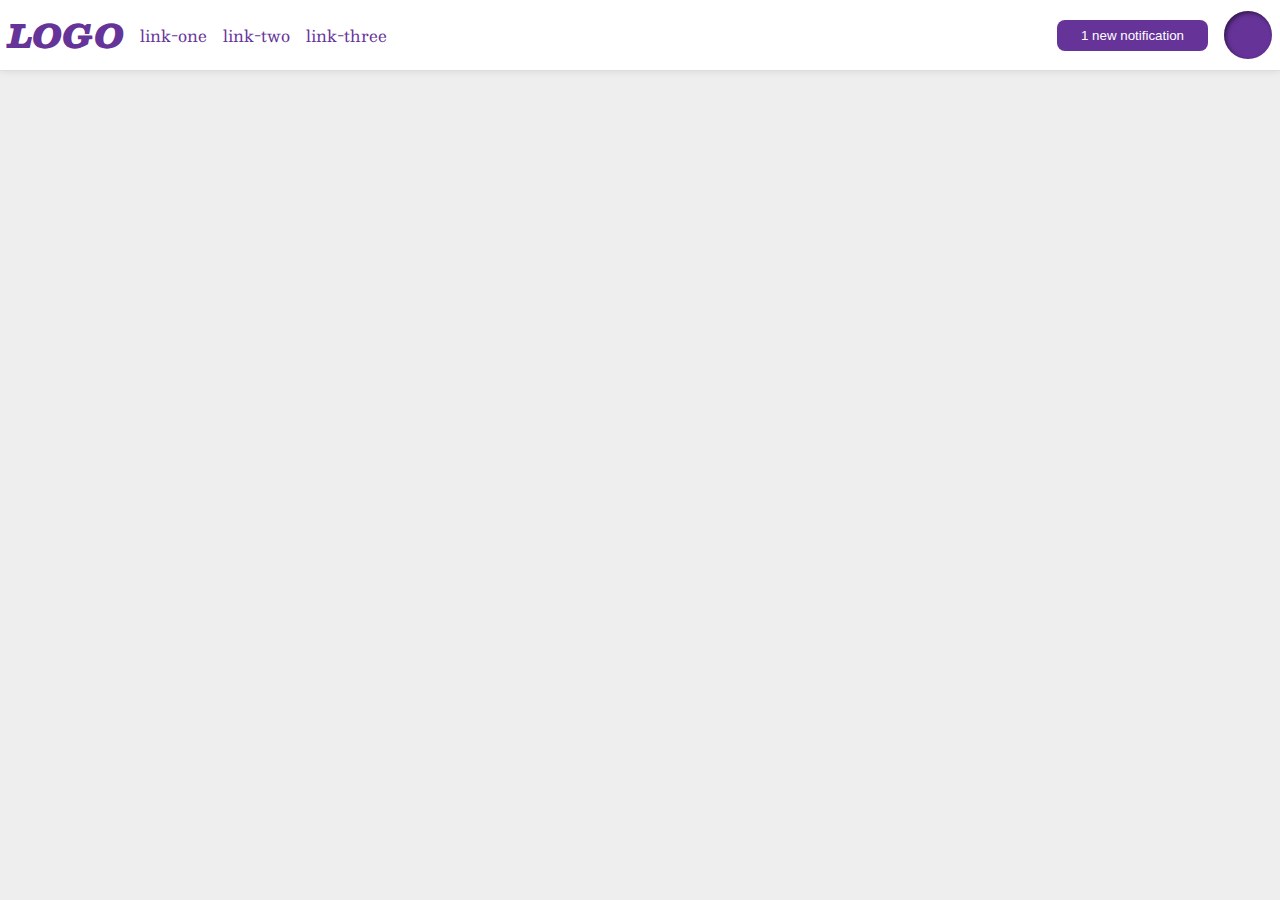
<file: foundations/flex/03-flex-header-2/index.html>
<!DOCTYPE html>
<html lang="en">
  <head>
    <meta charset="UTF-8" />
    <meta http-equiv="X-UA-Compatible" content="IE=edge" />
    <meta name="viewport" content="width=device-width, initial-scale=1.0" />
    <title>Flex Header 2</title>
    <link rel="stylesheet" href="style.css" />
  </head>
  <body>
    <div class="header">
      <div class="left">
        <div class="logo">LOGO</div>
        <ul class="links">
          <li><a href="https://google.com">link-one</a></li>
          <li><a href="https://google.com">link-two</a></li>
          <li><a href="https://google.com">link-three</a></li>
        </ul>
      </div>
      <div class="right">
        <button class="notifications">1 new notification</button>
        <div class="profile-image"></div>
      </div>
    </div>
  </body>
</html>
</file>
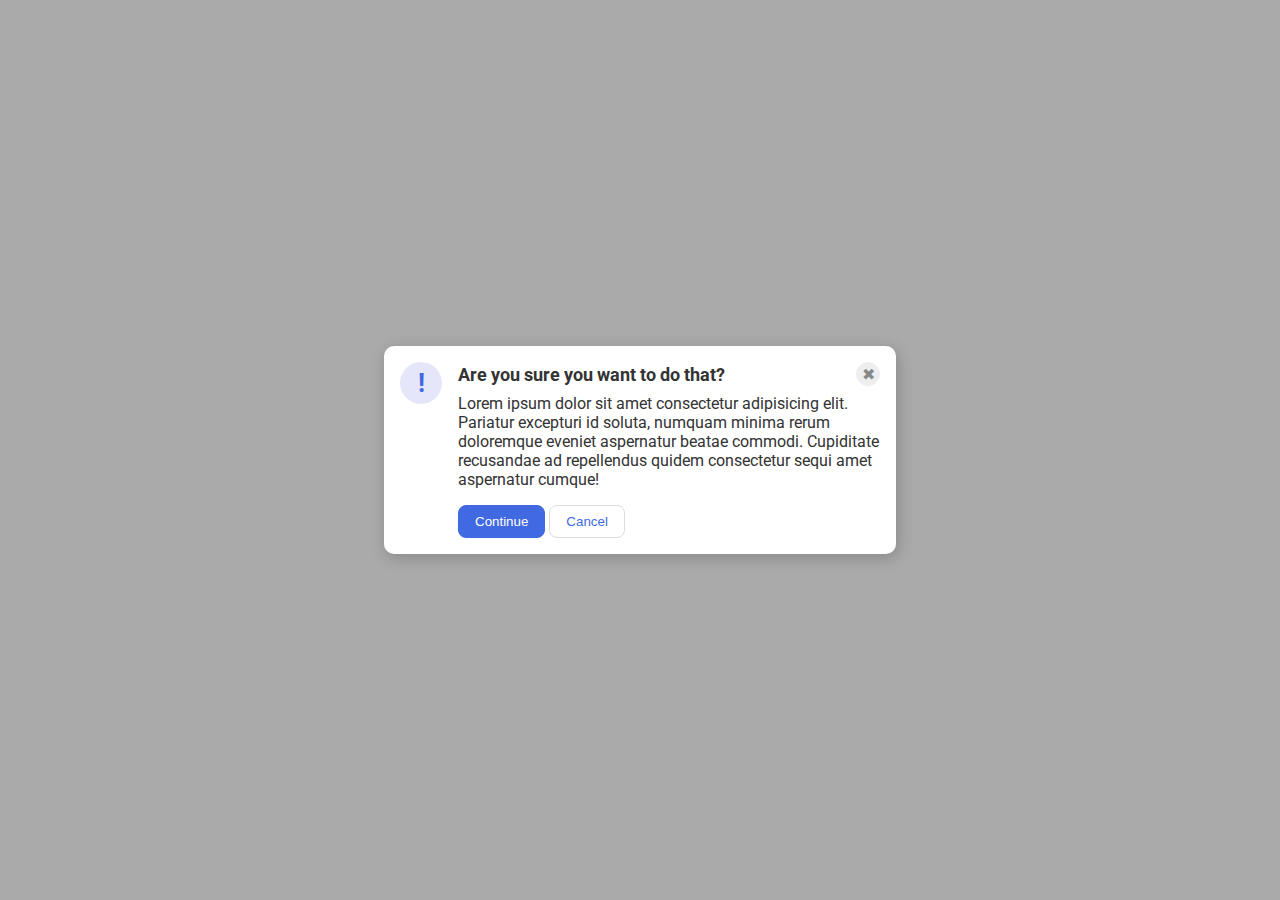
<file: foundations/flex/05-flex-modal/index.html>
<!DOCTYPE html>
<html lang="en">
  <head>
    <meta charset="UTF-8" />
    <meta http-equiv="X-UA-Compatible" content="IE=edge" />
    <meta name="viewport" content="width=device-width, initial-scale=1.0" />
    <link rel="stylesheet" href="style.css" />
    <title>Modal</title>
  </head>
  <body>
    <div class="modal">
      <div class="icon">!</div>
      <div class="content">
        <div class="header-button">
          <div class="header">Are you sure you want to do that?</div>
          <button class="close-button">✖</button>
        </div>
        <div class="text">
          Lorem ipsum dolor sit amet consectetur adipisicing elit. Pariatur
          excepturi id soluta, numquam minima rerum doloremque eveniet
          aspernatur beatae commodi. Cupiditate recusandae ad repellendus quidem
          consectetur sequi amet aspernatur cumque!
        </div>
        <div class="buttons">
          <button class="continue">Continue</button>
          <button class="cancel">Cancel</button>
        </div>
      </div>
    </div>
  </body>
</html>
</file>
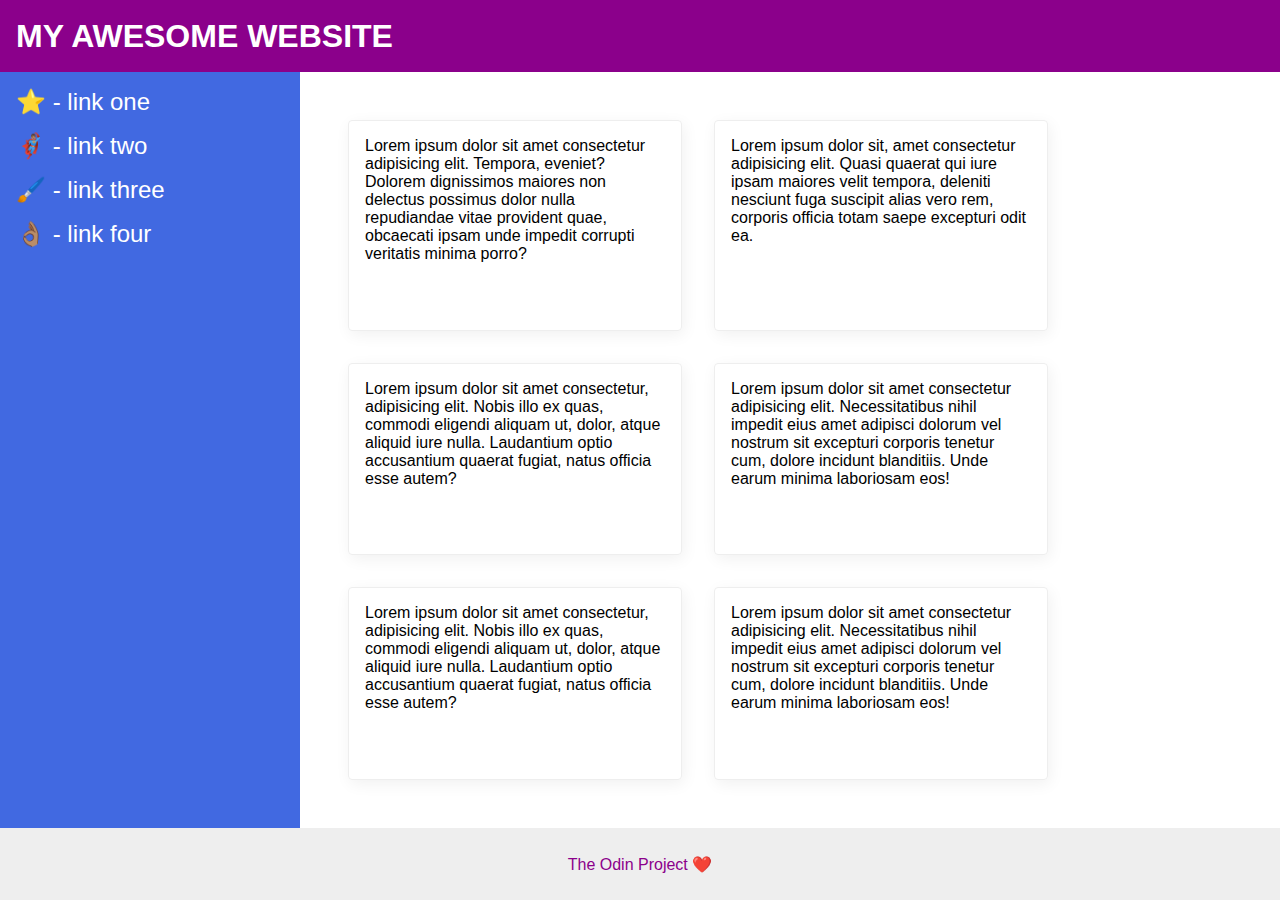
<file: foundations/flex/07-flex-layout-2/index.html>
<!DOCTYPE html>
<html lang="en">
  <head>
    <meta charset="UTF-8">
    <meta http-equiv="X-UA-Compatible" content="IE=edge">
    <meta name="viewport" content="width=device-width, initial-scale=1.0">
    <title>The Holy Grail</title>
    <link rel="stylesheet" href="style.css">
  </head>
  <body>
    <div class="header">
      MY AWESOME WEBSITE
    </div>
    <div class="content">
      <div class="sidebar">
        <ul>
          <li><a href="#">⭐ - link one</a></li>
          <li><a href="#">🦸🏽‍♂️ - link two</a></li>
          <li><a href="#">🖌️ - link three</a></li>
          <li><a href="#">👌🏽 - link four</a></li>
        </ul>
      </div>

      <div class="card-section">
        <div class="card">Lorem ipsum dolor sit amet consectetur adipisicing elit. Tempora, eveniet? Dolorem dignissimos maiores non delectus possimus dolor nulla repudiandae vitae provident quae, obcaecati ipsam unde impedit corrupti veritatis minima porro?</div>
        <div class="card">Lorem ipsum dolor sit, amet consectetur adipisicing elit. Quasi quaerat qui iure ipsam maiores velit tempora, deleniti nesciunt fuga suscipit alias vero rem, corporis officia totam saepe excepturi odit ea.</div>
        <div class="card">Lorem ipsum dolor sit amet consectetur, adipisicing elit. Nobis illo ex quas, commodi eligendi aliquam ut, dolor, atque aliquid iure nulla. Laudantium optio accusantium quaerat fugiat, natus officia esse autem?</div>
        <div class="card">Lorem ipsum dolor sit amet consectetur adipisicing elit. Necessitatibus nihil impedit eius amet adipisci dolorum vel nostrum sit excepturi corporis tenetur cum, dolore incidunt blanditiis. Unde earum minima laboriosam eos!</div>
        <div class="card">Lorem ipsum dolor sit amet consectetur, adipisicing elit. Nobis illo ex quas, commodi eligendi aliquam ut, dolor, atque aliquid iure nulla. Laudantium optio accusantium quaerat fugiat, natus officia esse autem?</div>
        <div class="card">Lorem ipsum dolor sit amet consectetur adipisicing elit. Necessitatibus nihil impedit eius amet adipisci dolorum vel nostrum sit excepturi corporis tenetur cum, dolore incidunt blanditiis. Unde earum minima laboriosam eos!</div>
      </div>  
    </div>
    <div class="footer">
      The Odin Project ❤️
    </div>
  </body>
</html>
</file>
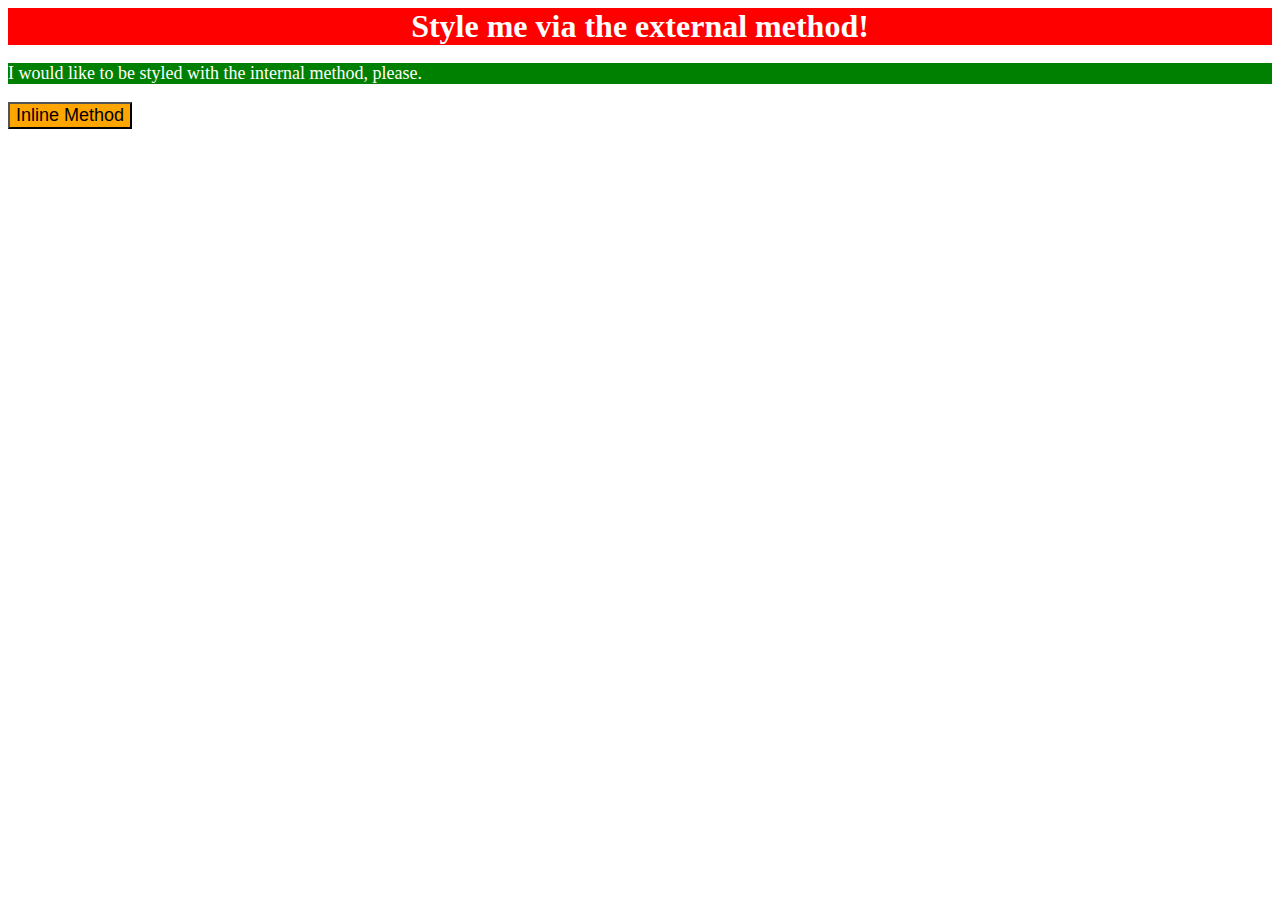
<file: foundations/intro-to-css/01-css-methods/index.html>
<!DOCTYPE html>
<html lang="en">
  <head>
    <meta charset="UTF-8" />
    <meta http-equiv="X-UA-Compatible" content="IE=edge" />
    <meta name="viewport" content="width=device-width, initial-scale=1.0" />
    <link rel="stylesheet" href="styles.css" />
    <title>Methods for Adding CSS</title>
    <style>
      p {
        background-color: green;
        color: white;
        font-size: 18px;
      }
    </style>
  </head>
  <body>
    <div>Style me via the external method!</div>
    <p>I would like to be styled with the internal method, please.</p>
    <button style="background-color: orange; font-size: 18px">Inline Method</button>
  </body>
</html>
</file>
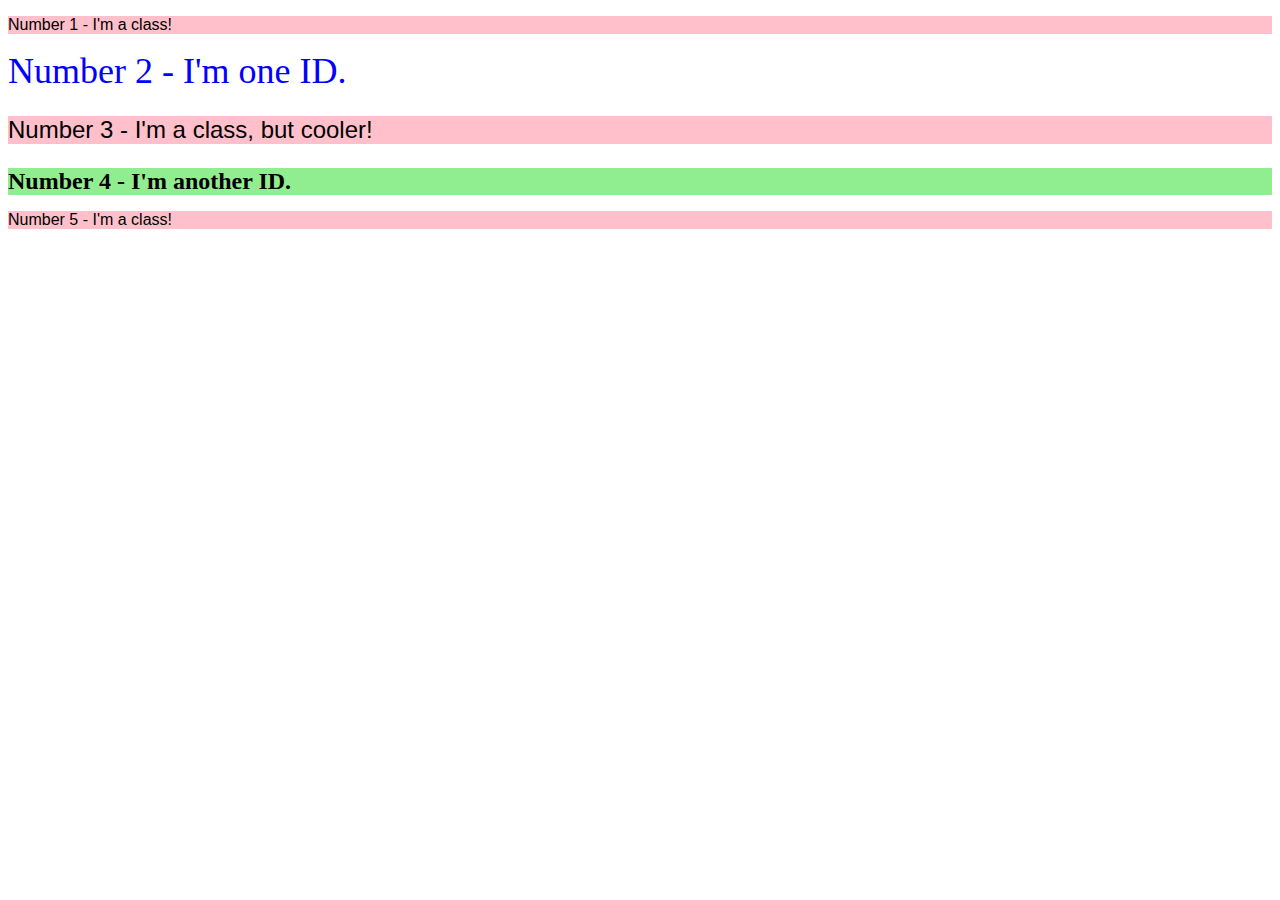
<file: foundations/intro-to-css/02-class-id-selectors/index.html>
<!DOCTYPE html>
<html lang="en">
  <head>
    <meta charset="UTF-8">
    <meta http-equiv="X-UA-Compatible" content="IE=edge">
    <meta name="viewport" content="width=device-width, initial-scale=1.0">
    <title>Class and ID Selectors</title>
    <link rel="stylesheet" href="style.css">
  </head>
  <body>
    <p class="odd">Number 1 - I'm a class!</p>
    <div id="two">Number 2 - I'm one ID.</div>
    <p class="odd difont">Number 3 - I'm a class, but cooler!</p>
    <div class="difont" id="four">Number 4 - I'm another ID.</div>
    <p class="odd">Number 5 - I'm a class!</p>
  </body>
</html>
</file>
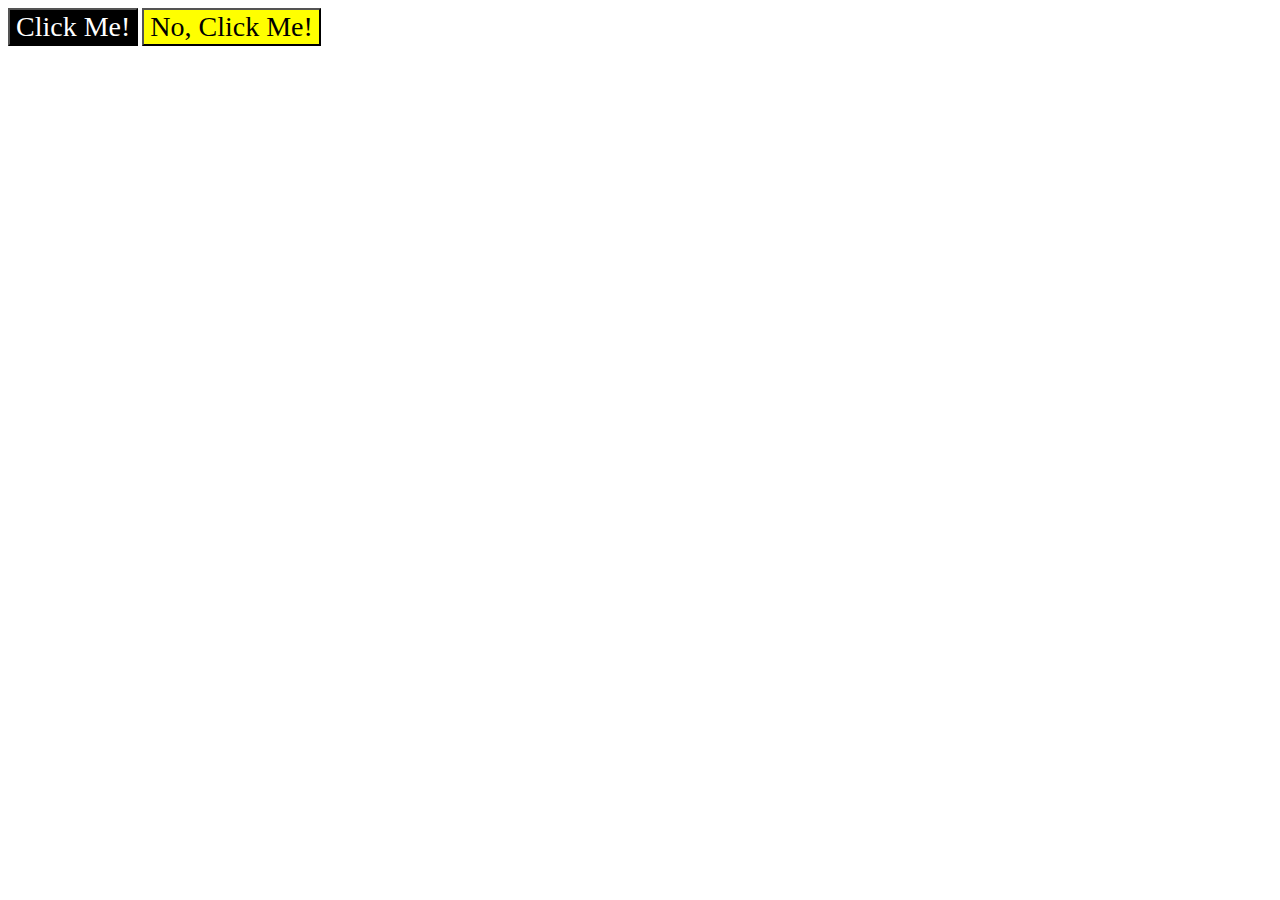
<file: foundations/intro-to-css/03-grouping-selectors/index.html>
<!DOCTYPE html>
<html lang="en">
  <head>
    <meta charset="UTF-8">
    <meta http-equiv="X-UA-Compatible" content="IE=edge">
    <meta name="viewport" content="width=device-width, initial-scale=1.0">
    <title>Grouping Selectors</title>
    <link rel="stylesheet" href="style.css">
  </head>
  <body>
    <button class="button1">Click Me!</button>
    <button class="button2">No, Click Me!</button>
  </body>
</html>
</file>
<file: foundations/flex/03-flex-header-2/style.css>
/* this is some magical font-importing.  
you'll learn about it later. */
@import url('https://fonts.googleapis.com/css2?family=Besley:ital,wght@0,400;1,900&display=swap');

body {
  margin: 0;
  background: #eee;
  font-family: Besley, serif;
}

.header {
  background: white;
  border-bottom: 1px solid #ddd;
  box-shadow: 0 0 8px rgba(0,0,0,.1);
}

.profile-image {
  background: rebeccapurple;
  box-shadow: inset 2px 2px 4px rgba(0,0,0,.5);
  border-radius: 50%;
  width: 48px;
  height: 48px;
}

.logo {
  color: rebeccapurple;
  font-size: 32px;
  font-weight: 900;
  font-style: italic;
}

button {
  border: none;
  border-radius: 8px;
  background: rebeccapurple;
  color: white;
  padding: 8px 24px;
}

a {
  /* this removes the line under our links */
  text-decoration: none;
  color: rebeccapurple;
}

ul {
  list-style-type: none;
}

.header {
  display: flex;
  align-items: center;
  padding: 8px;
  justify-content: space-between;
}

.left, .right{
  display: flex;
  gap: 16px;
  align-items: center;
  
}

ul {
  display: flex;
  margin: 0;
  padding: 0;
  gap: 16px;
}
</file>
<file: foundations/flex/05-flex-modal/style.css>
@import url('https://fonts.googleapis.com/css2?family=Roboto:wght@400;700&display=swap');

html, body {
  height: 100%;
}

body {
  font-family: Roboto, sans-serif;
  margin: 0;
  background: #aaa;
  color: #333;
  /* I'll give you this one for free lol */
  display: flex;
  align-items: center;
  justify-content: center;
}

.modal {
  background: white;
  width: 480px;
  border-radius: 10px;
  box-shadow: 2px 4px 16px rgba(0,0,0,.2);
}

.icon {
  color: royalblue;
  font-size: 26px;
  font-weight: 700;
  background: lavender;
  width: 42px;
  height: 42px;
  border-radius: 50%;
  display: flex;
  align-items: center;
  justify-content: center;
}

.close-button {
  background: #eee;
  border-radius: 50%;
  color: #888;
  font-weight: 400;
  font-size: 16px;
  height: 24px;
  width: 24px;
  display: flex;
  align-items: center;
  justify-content: center;
  border: 1px solid #eee;
  padding: 0;
}

button {
  cursor: pointer;
  padding: 8px 16px;
  border-radius: 8px;
}

button.continue {
  background: royalblue;
  border: 1px solid royalblue;
  color: white;
}

button.cancel {
  background: white;
  border: 1px solid #ddd;
  color: royalblue;
}


.modal {
  display: flex;
  gap: 16px;
  padding: 16px;
}

.icon {
  flex-shrink: 0;
}

.content {
  display: flex;
  flex-direction: column;
}

.header-button {
  display: flex;
  align-items: center;
  justify-content: space-between;
  margin: 0 0 8px 0;
}

.header {
  font-weight: bold;
  font-size: large;
}

.text {
  margin-bottom: 16px;
}
</file>
<file: foundations/flex/07-flex-layout-2/style.css>
body {
  font-family: -apple-system, BlinkMacSystemFont, 'Segoe UI', Roboto, Oxygen, Ubuntu, Cantarell, 'Open Sans', 'Helvetica Neue', sans-serif;
  margin: 0;
  min-height: 100vh;
}

.header {
  height: 72px;
  background: darkmagenta;
  color: white;
}

.footer {
  height: 72px;
  background: #eee;
  color: darkmagenta;
}

.sidebar {
  width: 300px;
  background: royalblue;
  box-sizing: border-box;
}

.card {
  border: 1px solid #eee;
  box-shadow: 2px 4px 16px rgba(0,0,0,.06);
  border-radius: 4px;
}

body {
  display: flex;
  flex-direction: column;
}

.header {
  display: flex;
  font-weight: 900;
  font-size: 32px;
  align-items: center;
  padding-left: 16px;
}

.content {
  flex-grow: 1;
  display: flex;
}

.sidebar {
  flex-shrink: 0;
  padding: 16px;
}

ul {
  list-style-type: none;
  padding: 0;
  margin: 0;
}

li {
  margin-bottom: 16px;
}
.sidebar a { 
  text-decoration: none;
  font-size: 24px;
  color: white;
}

.card-section {
  padding: 48px;
  display: flex;
  flex-wrap: wrap;
  gap: 32px;
}

.card {
  width: 300px;
  padding: 16px;
}

.footer {
  display: flex;
  justify-content: center;
  align-items: center;
}
</file>
<file: foundations/intro-to-css/01-css-methods/styles.css>
div {
    background-color: red;
    color: white;
    font-size: 32px;
    text-align: center;
    font-weight: 700;
}
</file>
<file: foundations/intro-to-css/02-class-id-selectors/style.css>
.odd {
  background-color: #ffc0cb;
  font-family: "Verdana", "DejaVu", sans-serif;
}

.difont {
  font-size: 24px;
}

#two {
  color: #0000ff;
  font-size: 36px;
}

#four {
  background-color: #90ee90;
  font-weight: bold;
}
</file>
<file: foundations/intro-to-css/03-grouping-selectors/style.css>
.button1, .button2 {
  font-family: "Times New Roman", Helvetica, sans-serif;
  font-size: 28px;
}

.button1 {
    background-color: black;
    color: white;
}

.button2 {
    background-color: #ffff00;
}
</file>
